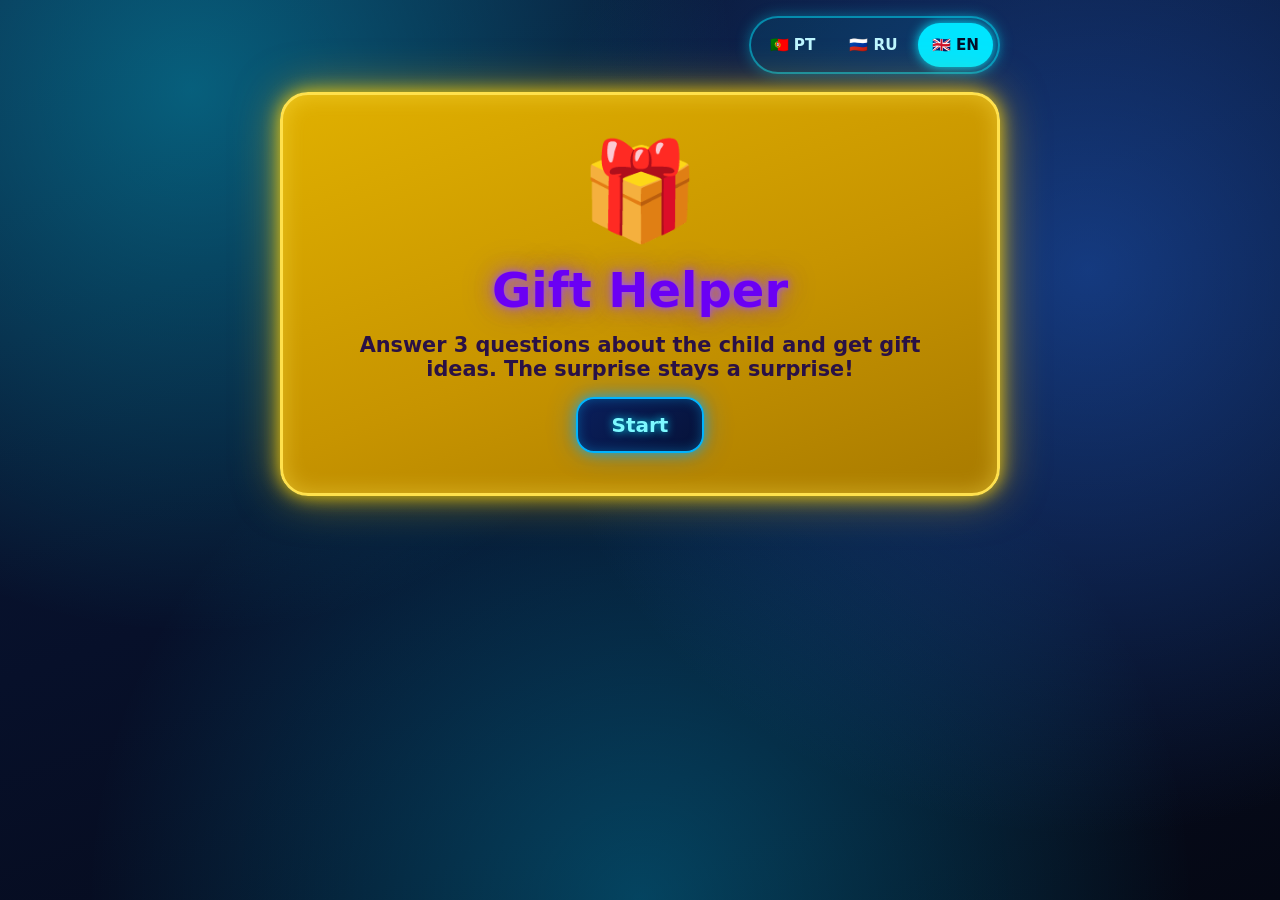
<file: index.html>
<!DOCTYPE html>
<html lang="pt">
<head>
<meta charset="UTF-8">
<meta name="viewport" content="width=device-width, initial-scale=1">
<meta name="theme-color" content="#07102a">
<title>Ajudante de Presentes</title>
<link rel="icon" href="data:image/svg+xml,%3Csvg xmlns='http://www.w3.org/2000/svg' viewBox='0 0 100 100'%3E%3Ctext y='.9em' font-size='90'%3E%F0%9F%8E%81%3C/text%3E%3C/svg%3E">
<style>html, body { margin: 0; height: 100%; background: #07102a; }</style>
<script>
  // Каждый заход открывает приложение по новому адресу (?t=...),
  // поэтому браузер не может подсунуть старую версию из кеша.
  location.replace("app.html?t=" + Date.now());
</script>
</head>
<body></body>
</html>
</file>
<file: style.css>
* { box-sizing: border-box; margin: 0; padding: 0; }
button { -webkit-tap-highlight-color: transparent; }

body {
  min-height: 100vh;
  font-family: "Trebuchet MS", "Segoe UI", system-ui, sans-serif;
  color: #3b1d5e;
  /* неон: тёмно-синий, почти чёрный, с голубыми светящимися пятнами */
  background:
    radial-gradient(circle at 15% 10%, rgba(0, 229, 255, .35), transparent 40%),
    radial-gradient(circle at 85% 30%, rgba(41, 121, 255, .40), transparent 45%),
    radial-gradient(circle at 50% 100%, rgba(0, 200, 255, .30), transparent 50%),
    linear-gradient(160deg, #0b1a3a 0%, #07102a 50%, #050814 100%);
  background-color: #07102a;
  background-attachment: fixed;
  display: flex;
  justify-content: center;
  padding: 16px;
}

.app { width: 100%; max-width: 720px; display: flex; flex-direction: column; gap: 18px; }
.hidden { display: none !important; }

/* ---------- Шапка: назад + языки ---------- */
.top { display: flex; align-items: center; justify-content: space-between; gap: 10px; min-height: 48px; }
.back {
  width: 48px; height: 48px; border-radius: 50%; cursor: pointer;
  background: rgba(0, 229, 255, .12); color: #7df9ff; font-size: 1.5rem; font-weight: 900;
  border: 2px solid #00e5ff; box-shadow: 0 0 12px rgba(0, 229, 255, .6);
}
.langs {
  display: flex; gap: 6px; margin-left: auto; padding: 5px; border-radius: 999px;
  background: rgba(0, 229, 255, .08); border: 2px solid rgba(0, 229, 255, .5);
  box-shadow: 0 0 14px rgba(0, 229, 255, .35);
}
.langs button {
  border: none; cursor: pointer; font: inherit; font-weight: 800; font-size: .95rem;
  min-height: 44px; padding: 10px 14px; border-radius: 999px; background: transparent; color: #bdf6ff;
  display: flex; align-items: center;
}
.langs button.on { background: #00e5ff; color: #04102a; box-shadow: 0 0 12px #00e5ff; }

/* ---------- Экраны ---------- */
.screen {
  /* тёмно-жёлтый неон */
  background: linear-gradient(160deg, #e0b000 0%, #c79400 55%, #a87a00 100%);
  border-radius: 28px; padding: 28px 22px;
  border: 3px solid #ffe14d;
  box-shadow: 0 0 18px rgba(255, 214, 0, .85), 0 0 45px rgba(255, 190, 0, .55), inset 0 0 22px rgba(255, 230, 80, .45);
  display: flex; flex-direction: column; gap: 16px;
  animation: pop .3s ease;
}
@keyframes pop { from { transform: translateY(10px); opacity: 0; } to { transform: none; opacity: 1; } }
.center { align-items: center; text-align: center; padding: 40px 22px; }

.hero { font-size: clamp(4rem, 18vw, 6rem); animation: wiggle 2.5s ease-in-out infinite; }
@keyframes wiggle { 0%, 100% { transform: rotate(0); } 10% { transform: rotate(-10deg); } 20% { transform: rotate(10deg); } 30% { transform: rotate(0); } }

/* название — тёмный неоновый фиолетовый */
h1 {
  font-size: clamp(2rem, 8vw, 3rem); font-weight: 900; line-height: 1.1;
  color: #6a00f4;
  text-shadow: 0 0 6px rgba(157, 78, 255, .9), 0 0 18px rgba(157, 78, 255, .6), 0 0 32px rgba(106, 0, 244, .4);
}
h2 { font-size: clamp(1.5rem, 6vw, 2.1rem); font-weight: 900; line-height: 1.2; }
.sub { font-size: clamp(1.05rem, 4vw, 1.3rem); color: #2a1145; font-weight: 700; max-width: 28em; }
.hint { color: #2a1145; font-weight: 700; font-size: 1.05rem; margin-top: -8px; }
.step {
  align-self: flex-start; background: #fff1d6; color: #b4570f; font-weight: 800;
  border-radius: 999px; padding: 6px 14px; font-size: .95rem;
}

/* ---------- Кнопки ---------- */
.main {
  cursor: pointer; font: inherit; font-weight: 900; font-size: 1.25rem;
  min-height: 56px; padding: 14px 34px; border-radius: 18px; color: #7df9ff;
  /* тёмно-синий неон */
  background: linear-gradient(135deg, #0a1f5c, #061238);
  border: 2px solid #00b4ff;
  text-shadow: 0 0 8px rgba(0, 229, 255, .9);
  box-shadow: 0 0 12px rgba(0, 180, 255, .7), 0 0 28px rgba(0, 120, 255, .45), inset 0 0 12px rgba(0, 180, 255, .35);
  transition: transform .1s ease, box-shadow .1s ease, opacity .2s ease;
}
.main:hover:not(:disabled) { box-shadow: 0 0 18px rgba(0, 200, 255, .9), 0 0 40px rgba(0, 120, 255, .6), inset 0 0 14px rgba(0, 180, 255, .45); }
.main:active:not(:disabled) { transform: translateY(3px); }
.main:disabled { opacity: .4; cursor: default; }
/* ---------- Кнопки выбора: тот же тёмно-синий неон, что у «Начать» ---------- */
.options { display: grid; grid-template-columns: 1fr 1fr; gap: 12px; }
.opt, .chip {
  cursor: pointer; font: inherit; font-weight: 900; color: #7df9ff;
  background: linear-gradient(135deg, #0a1f5c, #061238);
  border: 2px solid #00b4ff;
  text-shadow: 0 0 8px rgba(0, 229, 255, .9);
  box-shadow: 0 0 12px rgba(0, 180, 255, .7), 0 0 28px rgba(0, 120, 255, .45), inset 0 0 12px rgba(0, 180, 255, .35);
  transition: transform .1s ease, box-shadow .15s ease, background .15s ease;
}
.opt:hover, .chip:hover { box-shadow: 0 0 18px rgba(0, 200, 255, .9), 0 0 40px rgba(0, 120, 255, .6), inset 0 0 14px rgba(0, 180, 255, .45); }
.opt {
  font-size: 1.3rem; min-height: 96px; padding: 14px; border-radius: 20px;
  display: flex; flex-direction: column; align-items: center; justify-content: center; gap: 4px;
}
.opt small { font-size: .95rem; font-weight: 700; opacity: .9; }
.opt:active, .chip:active { transform: translateY(3px); }

.chips { display: flex; flex-wrap: wrap; gap: 10px; }
.chip { font-weight: 800; font-size: 1.05rem; min-height: 50px; padding: 10px 16px; border-radius: 999px; }
/* «Дальше» всегда под пальцем, даже если чипов много и они не влезли в экран */
#likesNext { position: sticky; bottom: 12px; z-index: 2; }
/* выбранный вариант — ярко-голубой */
.chip.on {
  background: #00e5ff; color: #04102a; text-shadow: none; border-color: #bff9ff;
  box-shadow: 0 0 16px #00e5ff, 0 0 36px rgba(0, 229, 255, .6);
}

/* ---------- Результат ---------- */
.ideas { display: grid; grid-template-columns: 1fr; gap: 12px; }
.idea {
  display: flex; align-items: center; gap: 16px; padding: 16px 18px; border-radius: 20px;
  background: #fff8ec; border: 3px solid #ffe2b8; animation: pop .35s ease both;
}
.idea .em { font-size: 2.6rem; flex: none; width: 56px; text-align: center; }
.idea b { display: block; font-size: 1.2rem; }
.idea span { color: #8a6aa8; font-size: .95rem; font-weight: 700; }
.actions { display: flex; flex-wrap: wrap; gap: 12px; justify-content: center; margin-top: 4px; }

@media (max-width: 480px) {
  .screen { padding: 22px 16px; border-radius: 24px; }
  .opt { min-height: 84px; font-size: 1.1rem; }
  .actions .main { width: 100%; }
}
</file>
